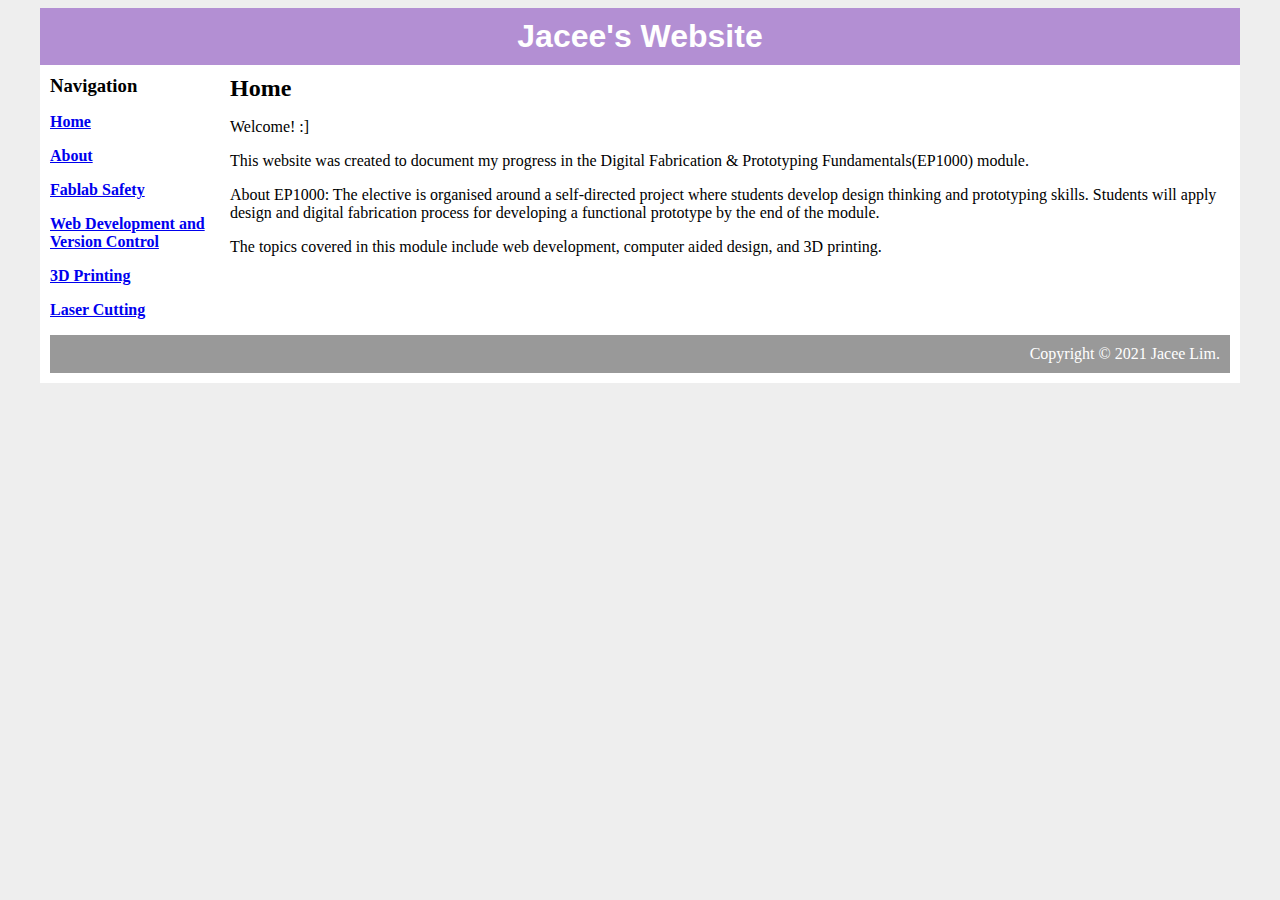
<file: index.html>
<html>
<head>
    <title>My Website</title>
    <link rel="stylesheet" type="text/css" href="css/style.css" />
</head>

<body>
    <div id="container">
        <div id="header">
            <h1>Jacee's Website</h1>
        </div>
        <div id="content">
            <div id="nav">
                <h3>Navigation</h3>
                <ul>
                    <p><a class="selected" href="index.html">Home</a></p>
                    <p><a class="selected" href="About.html">About</a></p>
                    <p><a class="selected" href="Fablabsafety.html">Fablab Safety</a></p>
                    <p><a class="selected" href="WebDev.html">Web Development and Version Control</a></p>
                    <p><a class="selected" href="3D.html">3D Printing</a></p>
                    <p><a class="selected" href="Laser.html">Laser Cutting</a></p>
                </ul>
            </div>

            <div id="main">
                <h2>Home</h2>
                <p> Welcome! :]
                <p> This website was created to document my progress in the Digital Fabrication & Prototyping
                    Fundamentals(EP1000) module.
                <p>About EP1000: The elective is organised around a self-directed project where students develop design
                    thinking and prototyping skills. Students will apply design and digital fabrication process for
                    developing a functional prototype by the end of the module.
                <p> The topics covered in this module include web development, computer aided design, and 3D printing.

            </div>

            <div id="footer">
                Copyright &copy; 2021 Jacee Lim.
            </div>
        </div>
</body>

</html>
</file>
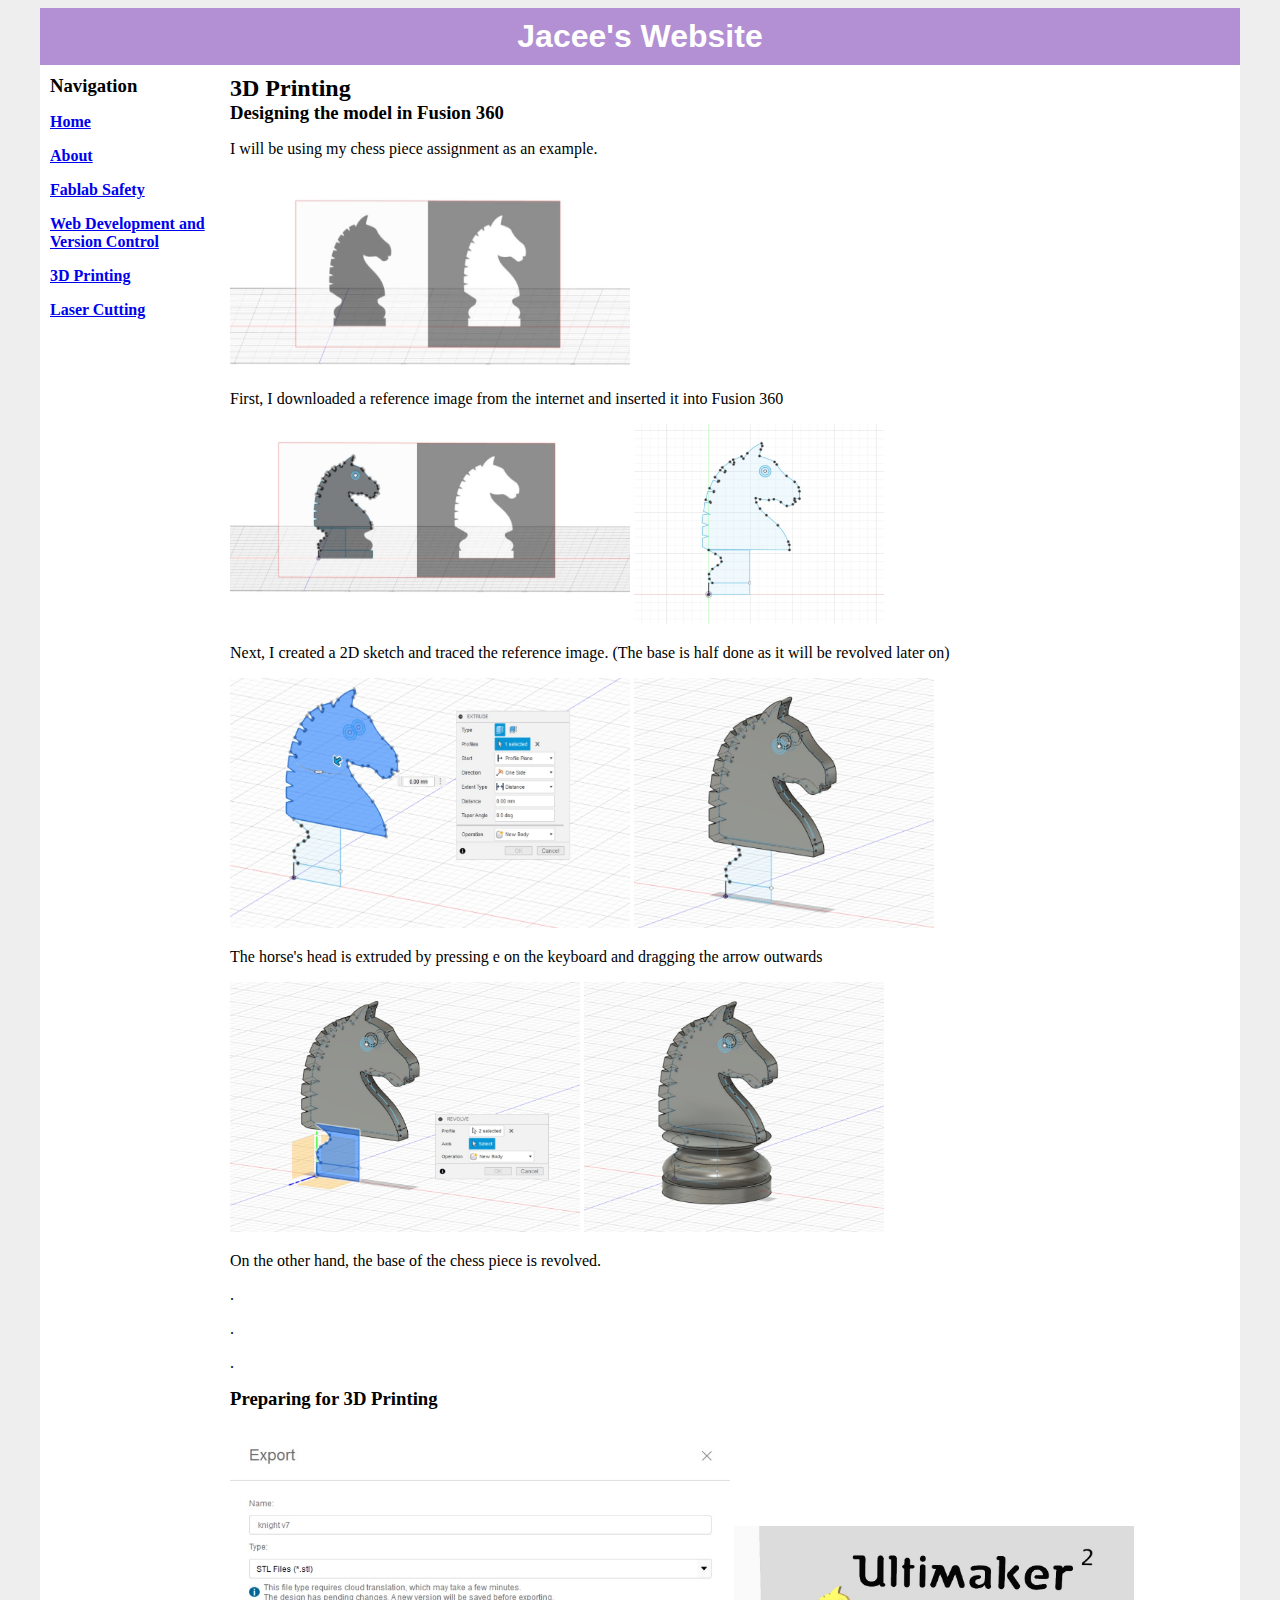
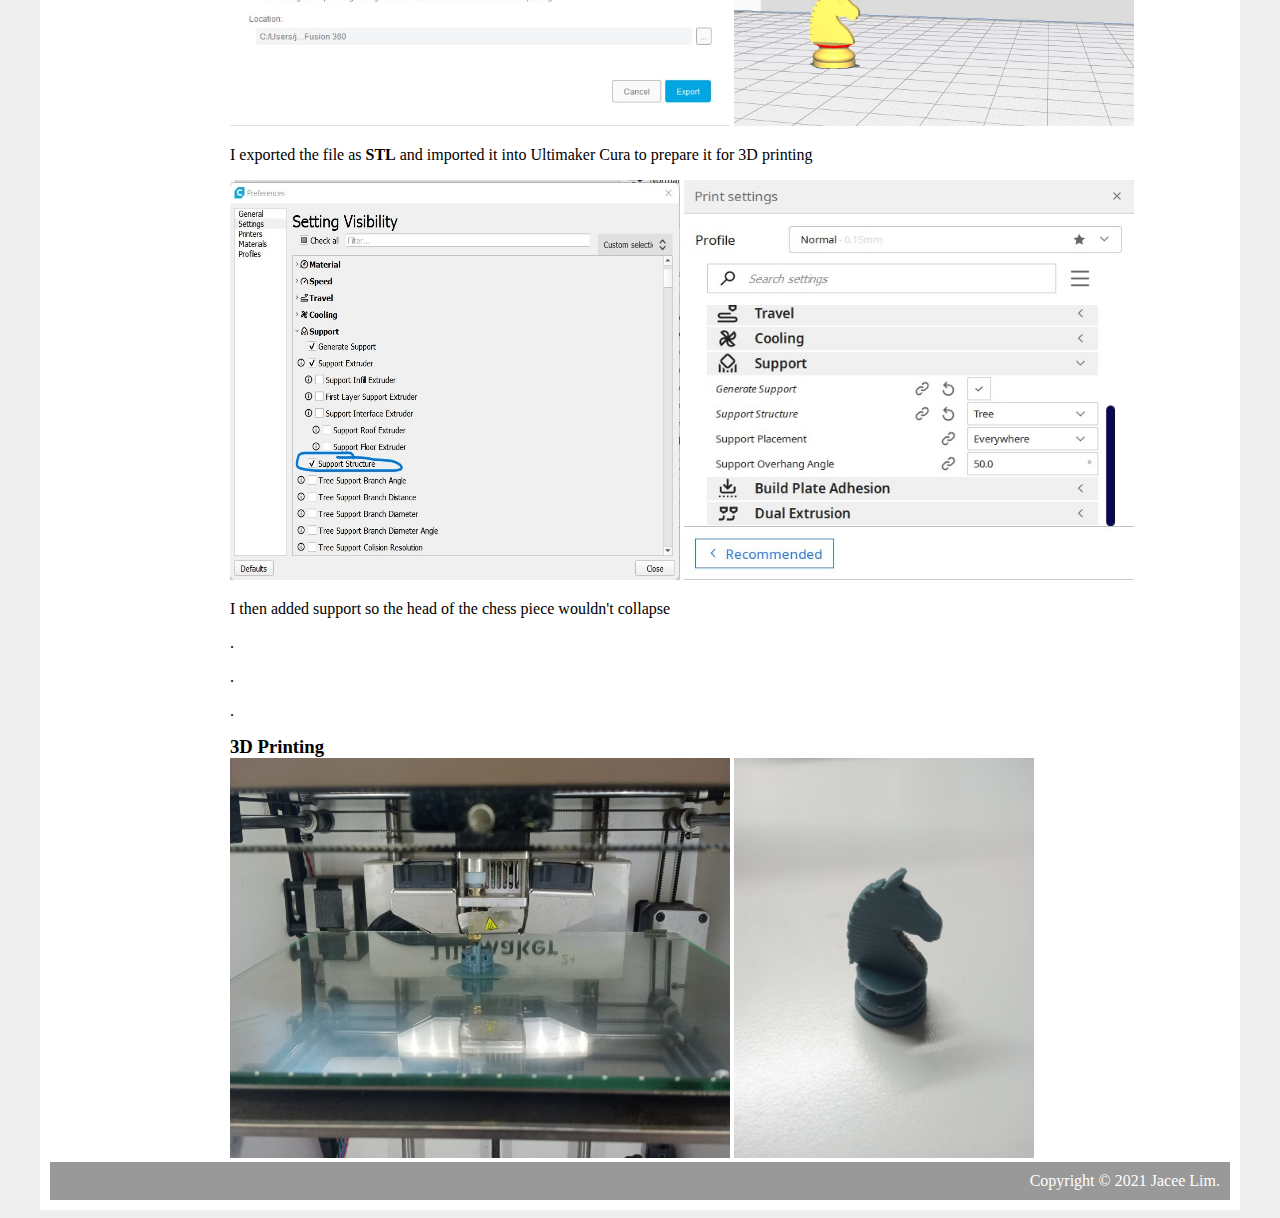
<file: 3D.html>
<html>

<head>
    <title>My Website</title>
    <link rel="stylesheet" type="text/css" href="css/style.css" />
</head>

<body>
    <div id="container">
        <div id="header">
            <h1>Jacee's Website</h1>
        </div>
        <div id="content">
            <div id="nav">
                <h3>Navigation</h3>
                <ul>
                    <p><a class="selected" href="index.html">Home</a></p>
                    <p><a class="selected" href="About.html">About</a></p>
                    <p><a class="selected" href="Fablabsafety.html">Fablab Safety</a></p>
                    <p><a class="selected" href="WebDev.html">Web Development and Version Control</a></p>
                    <p><a class="selected" href="3D.html">3D Printing</a></p>
                    <p><a class="selected" href="Laser.html">Laser Cutting</a></p>
                </ul>
            </div>

            <div id="main">
                <h2>3D Printing</h2>
                <h3>Designing the model in <b>Fusion 360</b></h3>
                <p>I will be using my chess piece assignment as an example.</p>
                <img src="canvas.jpg" alt="Symbols" width="400" height="200">
                <p>First, I downloaded a reference image from the internet and inserted it into Fusion 360</p>

                <p> <img src="tracing.jpg" alt="Symbols" width="400" height="200">
                    <img src="sketch.jpg" alt="Symbols" width="250" height="200">
                </p>

                <p>Next, I created a 2D sketch and traced the reference image. (The base is half done as it will be
                    revolved later on)</p>


                <p><img src="extrude.jpg" alt="Symbols" width="400" height="250">
                    <img src="horsehead.jpg" alt="Symbols" width="300" height="250">
                </p>

                <p>The horse's head is extruded by pressing e on the keyboard and dragging the arrow outwards</p>

                <p><img src="revolve.jpg" alt="Symbols" width="350" height="250">
                    <img src="finalhorse.jpg" alt="Symbols" width="300" height="250">
                </p>
                <p>On the other hand, the base of the chess piece is revolved.</p>

                <p>. </p>
                <p>. </p>
                <p>. </p>


                <h3>Preparing for 3D Printing</h3>
                <p> <img src="stl.jpg" alt="Symbols" width="500" height="300">
                    <img src="ultimaker.jpg" alt="Symbols" width="400" height="200">
                </p>
                I exported the file as <b>STL</b> and imported it into Ultimaker Cura to prepare it for 3D printing

                <p> <img src="supportstructure.jpg" alt="Symbols" width="450" height="400">
                    <img src="tree.jpg" alt="Symbols" width="450" height="400">
                </p>
                <p>I then added support so the head of the chess piece wouldn't collapse</p>
                <p>. </p>
                <p>. </p>
                <p>. </p>
                <h3>3D Printing</h3>
                <img src="3Dprintprocess.jpeg" alt="Symbols" width="500" height="400">

                <img src="finalhorse3D.jpeg" alt="Symbols" width="300" height="400">
            </div>


            <div id="footer">
                Copyright &copy; 2021 Jacee Lim.
            </div>
        </div>
</body>

</html>
</file>
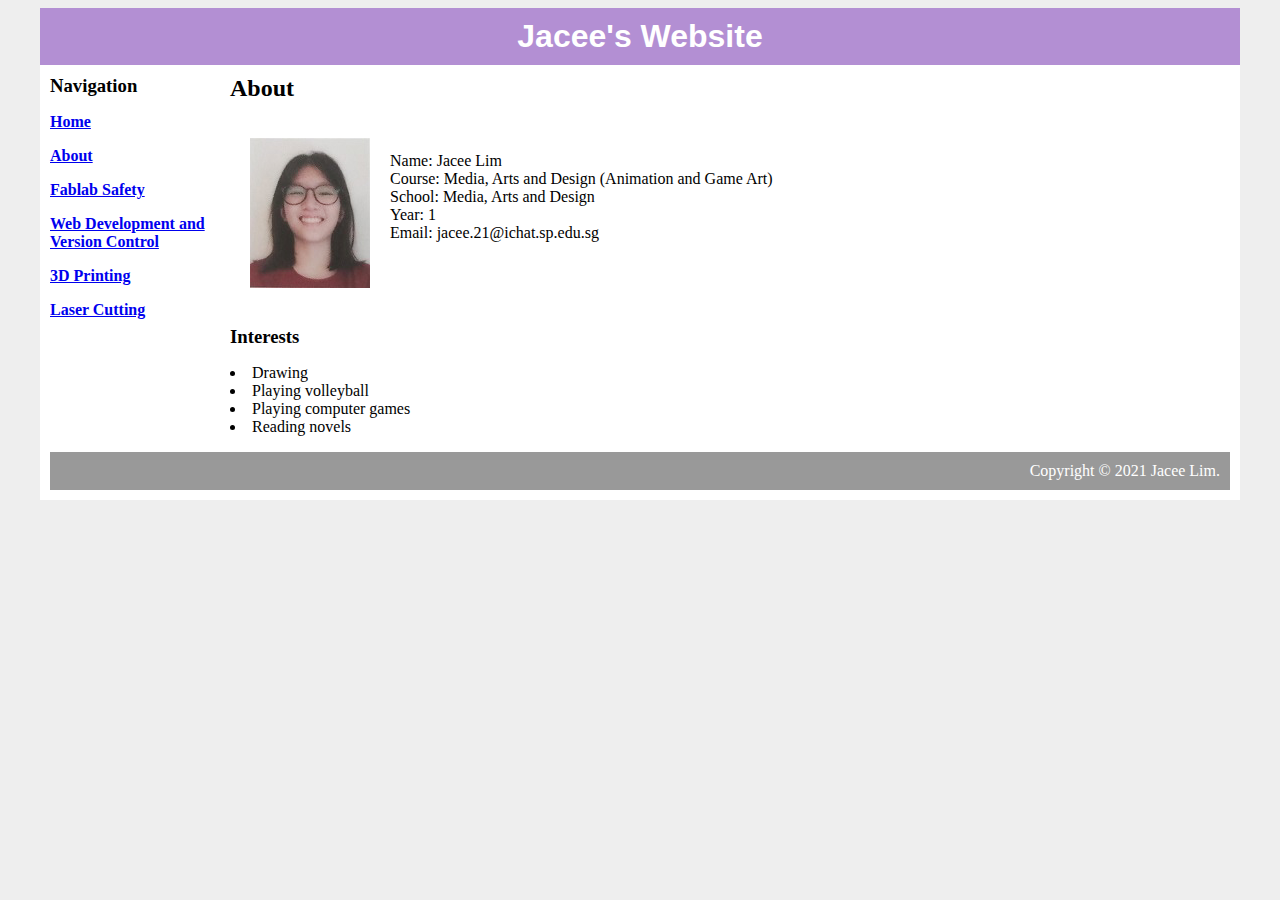
<file: About.html>
<html>

<head>
    <title>My Website</title>
    <link rel="stylesheet" type="text/css" href="css/style.css" />
</head>

<body>
    <div id="container">
        <div id="header">
            <h1>Jacee's Website</h1>
        </div>
        <div id="content">
            <div id="nav">
                <h3>Navigation</h3>
                <ul>
                    <p><a class="selected" href="index.html">Home</a></p>
                    <p><a class="selected" href="About.html">About</a></p>
                    <p><a class="selected" href="Fablabsafety.html">Fablab Safety</a></p>
                    <p><a class="selected" href="WebDev.html">Web Development and Version Control</a></p>
                    <p><a class="selected" href="3D.html">3D Printing</a></p>
                    <p><a class="selected" href="Laser.html">Laser Cutting</a></p>
                </ul>
            </div>

            <div id="main">
                <h2>About</h2>
                <p>
                <div class="image" style="float: left; padding: 20px"><img src="pic.jpg" width="120"></div>
                <br>
                <p>Name: Jacee Lim<br>
                    Course: Media, Arts and Design (Animation and Game Art) <br>
                    School: Media, Arts and Design<br>
                    Year: 1<br>
                    Email: jacee.21@ichat.sp.edu.sg<br>
                </p>
                <br>
                <div>
                    <p><br>
                    <h3>Interests</h3>
                    <p>
                        <li>Drawing</li>
                        <li>Playing volleyball</li>
                        <li>Playing computer games</li>
                        <li>Reading novels</li>
                    </p>
                    </p>
                </div>
            </div>


            <div id="footer">
                Copyright &copy; 2021 Jacee Lim.
            </div>
        </div>
</body>

</html>
</file>
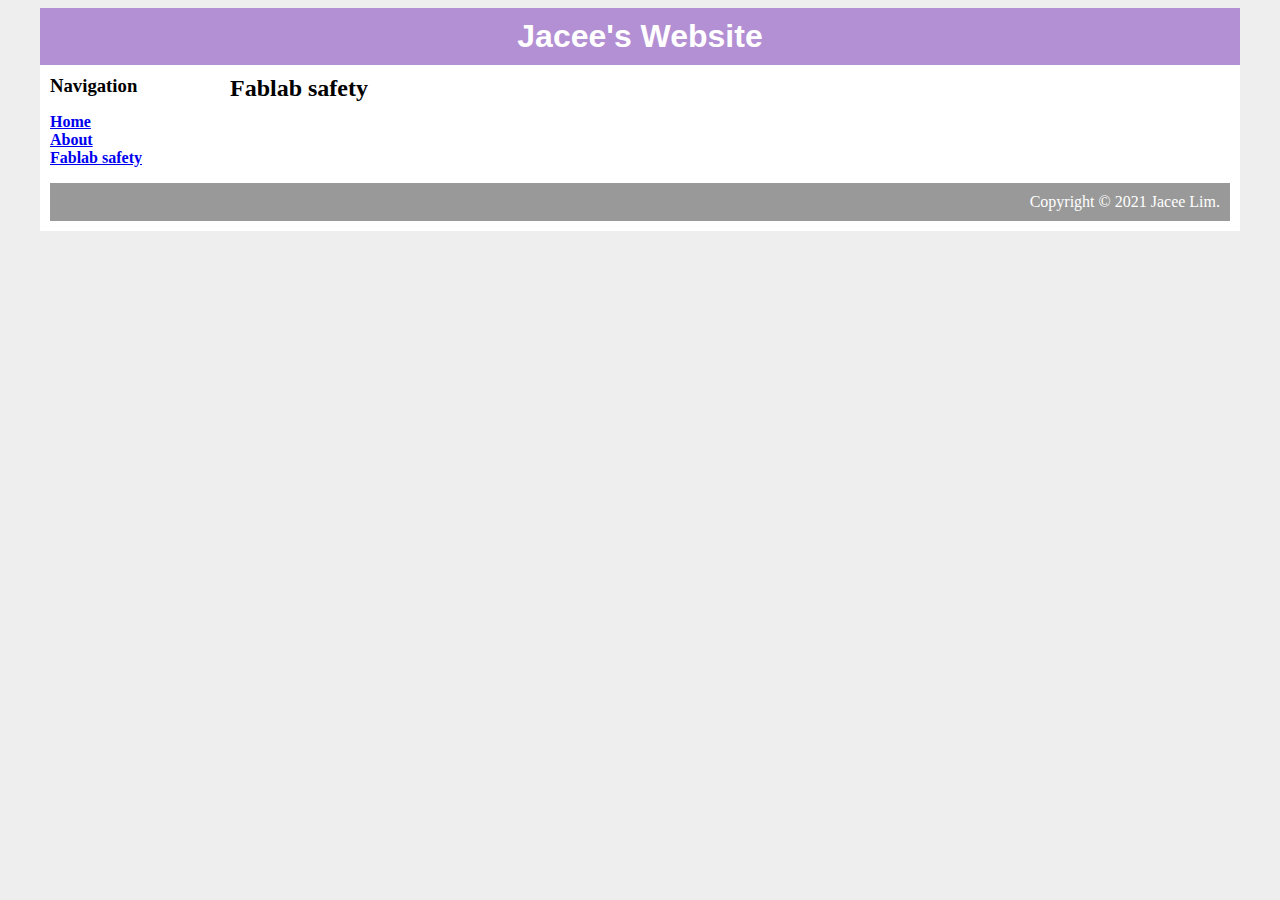
<file: Fablab safety.html>
<html>

<head>
    <title>My Website</title>
    <link rel="stylesheet" type="text/css" href="css/style.css" />
</head>

<body>
    <div id="container">
        <div id="header">
            <h1>Jacee's Website</h1>
        </div>
        <div id="content">
            <div id="nav">
                <h3>Navigation</h3>
                <ul>
                    <li><a class="selected" href="index.html">Home</a></li>
                    <li><a class="selected" href="About.html">About</a></li>
                    <li><a class="selected" href="Fablab safety.html">Fablab safety</a></li>
                </ul>
            </div>

            <div id="main">
                <h2>Fablab safety</h2>
                <p></p>
                <p> 

            </div>
            <div id="footer">
                Copyright &copy; 2021 Jacee Lim.
            </div>
        </div>
</body>

</html>
</file>
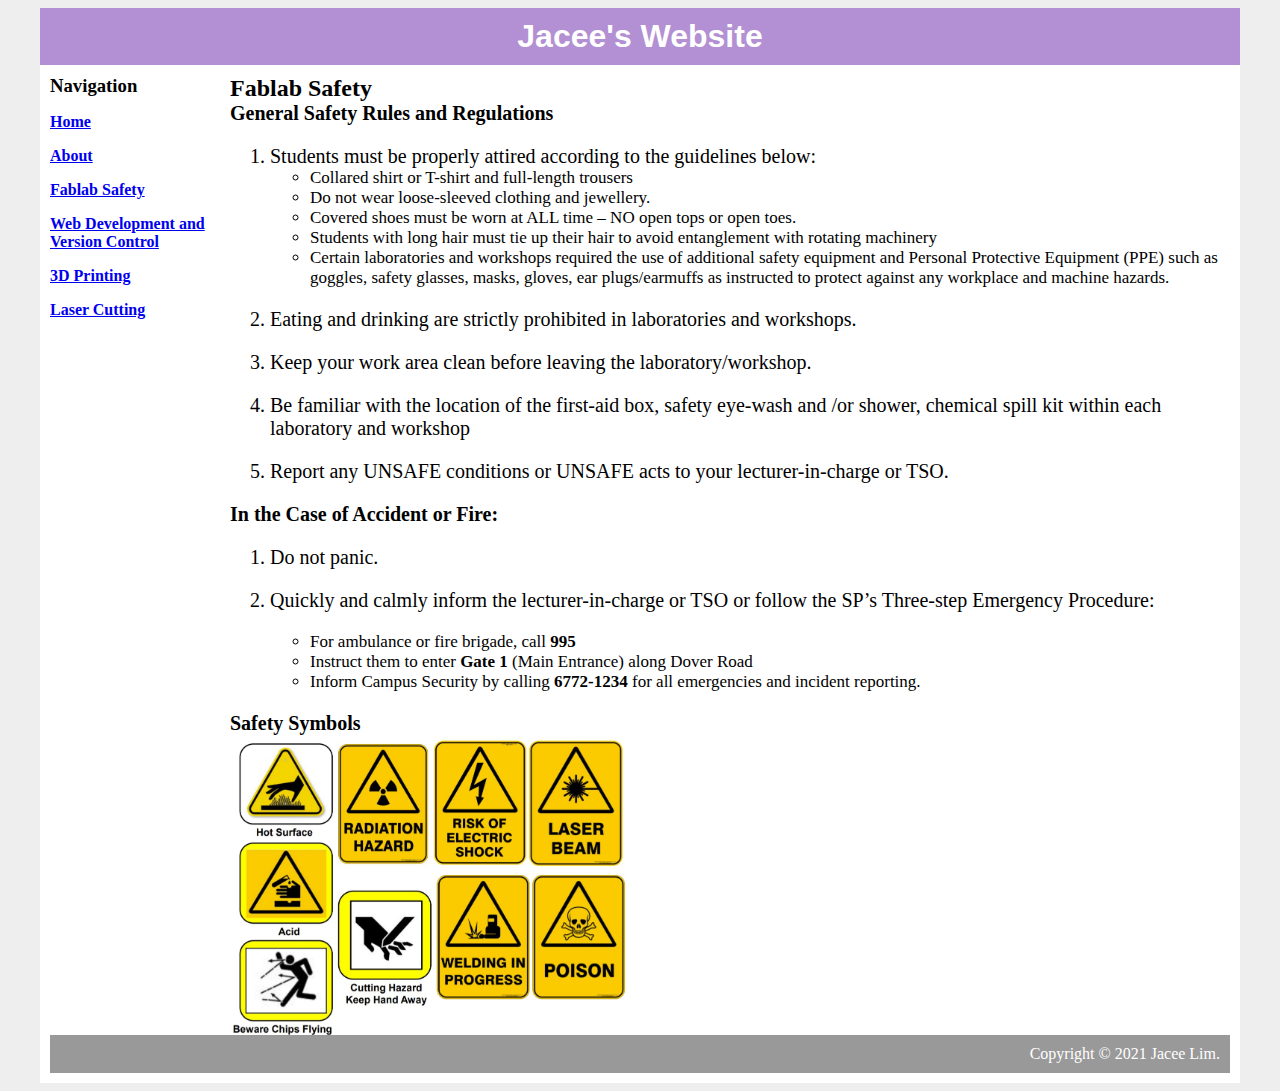
<file: Fablabsafety.html>
<html>

<head>
    <title>My Website</title>
    <link rel="stylesheet" type="text/css" href="css/style.css" />
</head>

<body>
    <div id="container">
        <div id="header">
            <h1>Jacee's Website</h1>
        </div>
        <div id="content">
            <div id="nav">
                <h3>Navigation</h3>
                <ul>
                    <p><a class="selected" href="index.html">Home</a></p>
                    <p><a class="selected" href="About.html">About</a></p>
                    <p><a class="selected" href="Fablabsafety.html">Fablab Safety</a></p>
                    <p><a class="selected" href="WebDev.html">Web Development and Version Control</a></p>
                    <p><a class="selected" href="3D.html">3D Printing</a></p>
                    <p><a class="selected" href="Laser.html">Laser Cutting</a></p>
                </ul>
            </div>

            <div id="main">
                <h2>Fablab Safety</h2>

                <h2 style="font-size:20px;">General Safety Rules and Regulations</h2>

                <ol style="font-size:20px;">
                    <li>Students must be properly attired according to the guidelines below:</li>
                    <ul style="font-size:17px;">
                        <li>Collared shirt or T-shirt and full-length trousers</li>
                        <li>Do not wear loose-sleeved clothing and jewellery.</li>
                        <li>Covered shoes must be worn at ALL time – NO open tops or open toes.</li>
                        <li>Students with long hair must tie up their hair to avoid entanglement with rotating machinery
                        </li>
                        <li>Certain laboratories and workshops required the use of additional safety equipment and
                            Personal Protective Equipment (PPE) such as goggles, safety glasses, masks, gloves, ear
                            plugs/earmuffs as instructed to protect against any workplace and machine hazards.
                        </li>
                    </ul>

                    <p>
                        <li style="font-size:20px;">Eating and drinking are strictly prohibited in laboratories and
                            workshops.</li>
                    </p>

                    <li style="font-size:20px;">Keep your work area clean before leaving the laboratory/workshop.</li>

                    <p>
                        <li style="font-size:20px;">Be familiar with the location of the first-aid box, safety eye-wash
                            and /or shower, chemical spill kit
                            within each laboratory and workshop</li>
                    </p>


                    <li style="font-size:20px;"> Report any UNSAFE conditions or UNSAFE acts to your
                        lecturer-in-charge or TSO.</li>

                </ol>


                <h2 style="font-size:20px;">In the Case of Accident or Fire:</h2>
                <ol li style="font-size:20px;">
                    <li>Do not panic.</li>
                    <p>
                        <li>Quickly and calmly inform the lecturer-in-charge or TSO or follow the SP’s
                            Three-step Emergency Procedure:</li>
                    </p>

                    <ul style="font-size:17px;">
                        <li>For ambulance or fire brigade, call <b>995</b></li>
                        <li>Instruct them to enter <b>Gate 1</b> (Main Entrance) along Dover Road</li>
                        <li>Inform Campus Security by calling <b>6772-1234</b> for all emergencies and incident
                            reporting.
                        </li>
                    </ul>
                </ol>
                <p></p>
                <h2 style="font-size:20px;"> Safety Symbols </h2>
                <img src="Symbols.jpg" alt="Symbols" width="400" height="300">
            </div>
            <div id="footer">
                Copyright &copy; 2021 Jacee Lim.
            </div>
        </div>
</body>

</html>
</file>
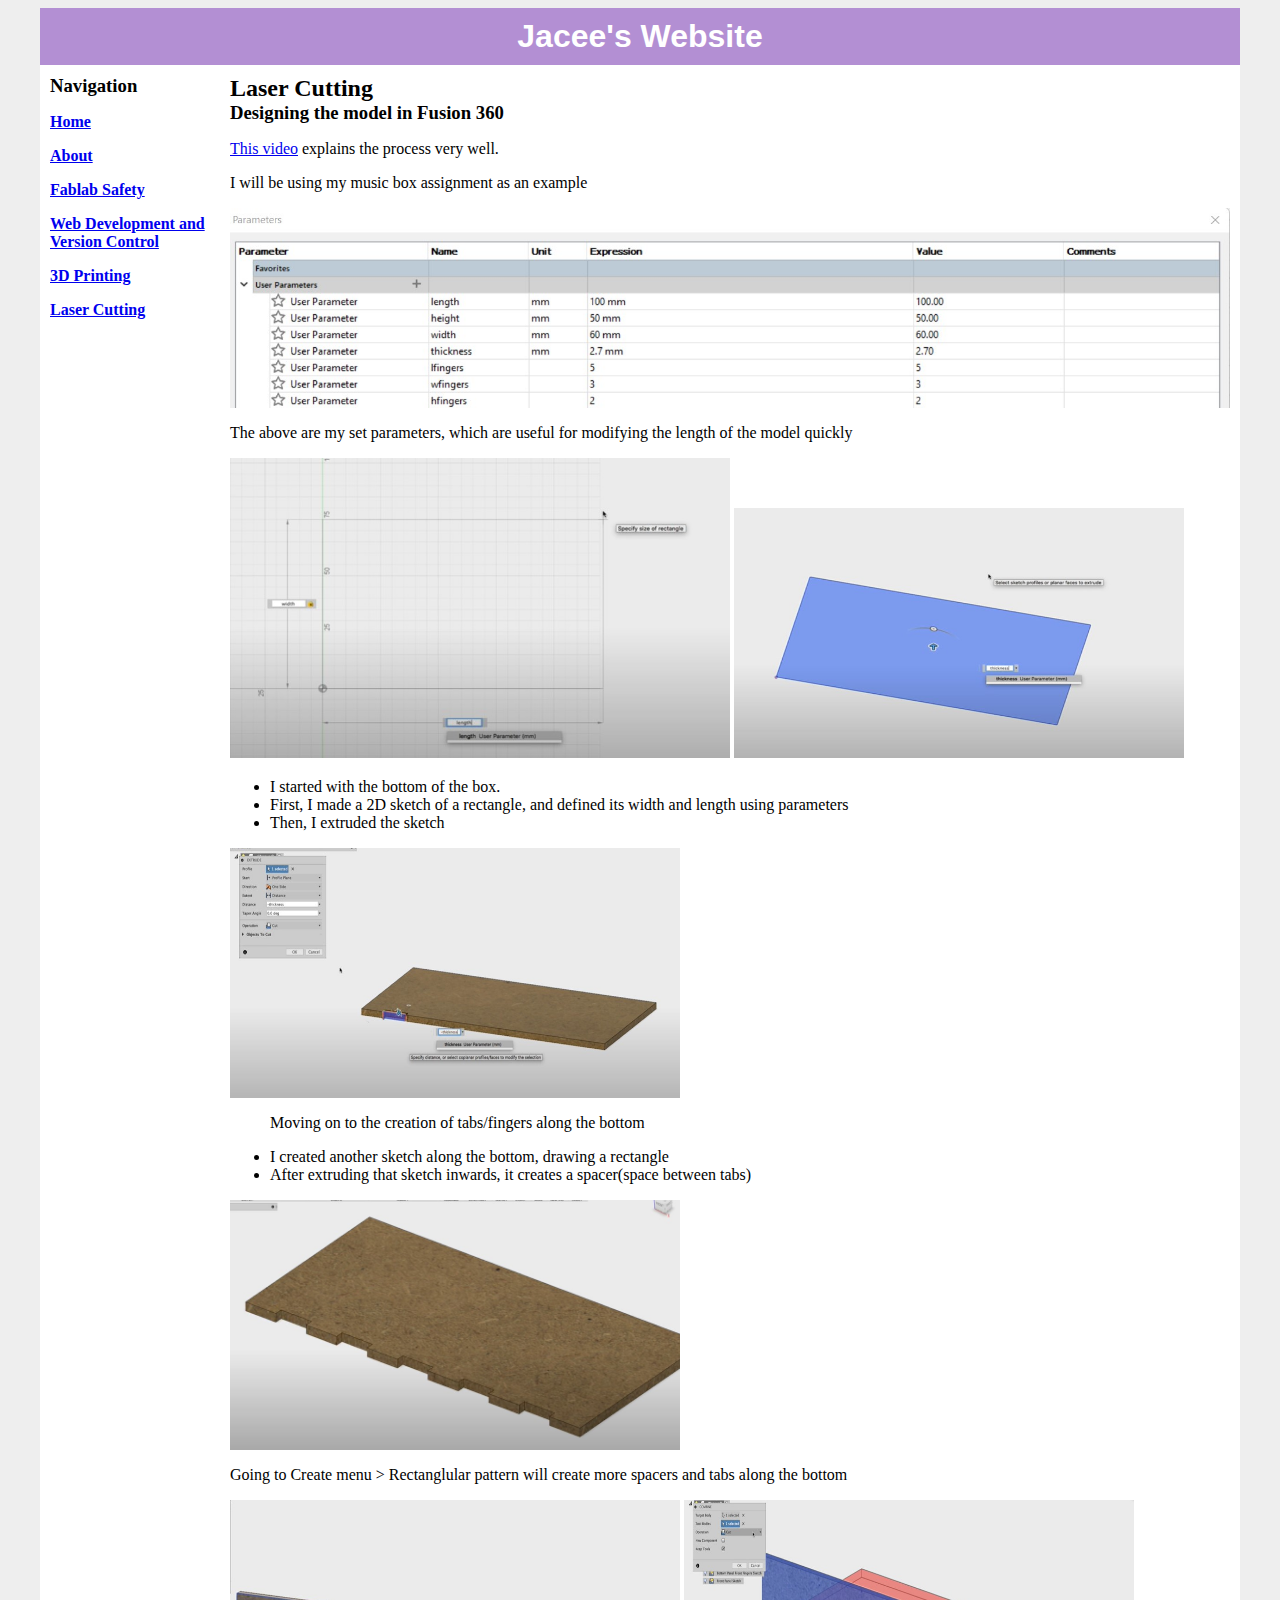
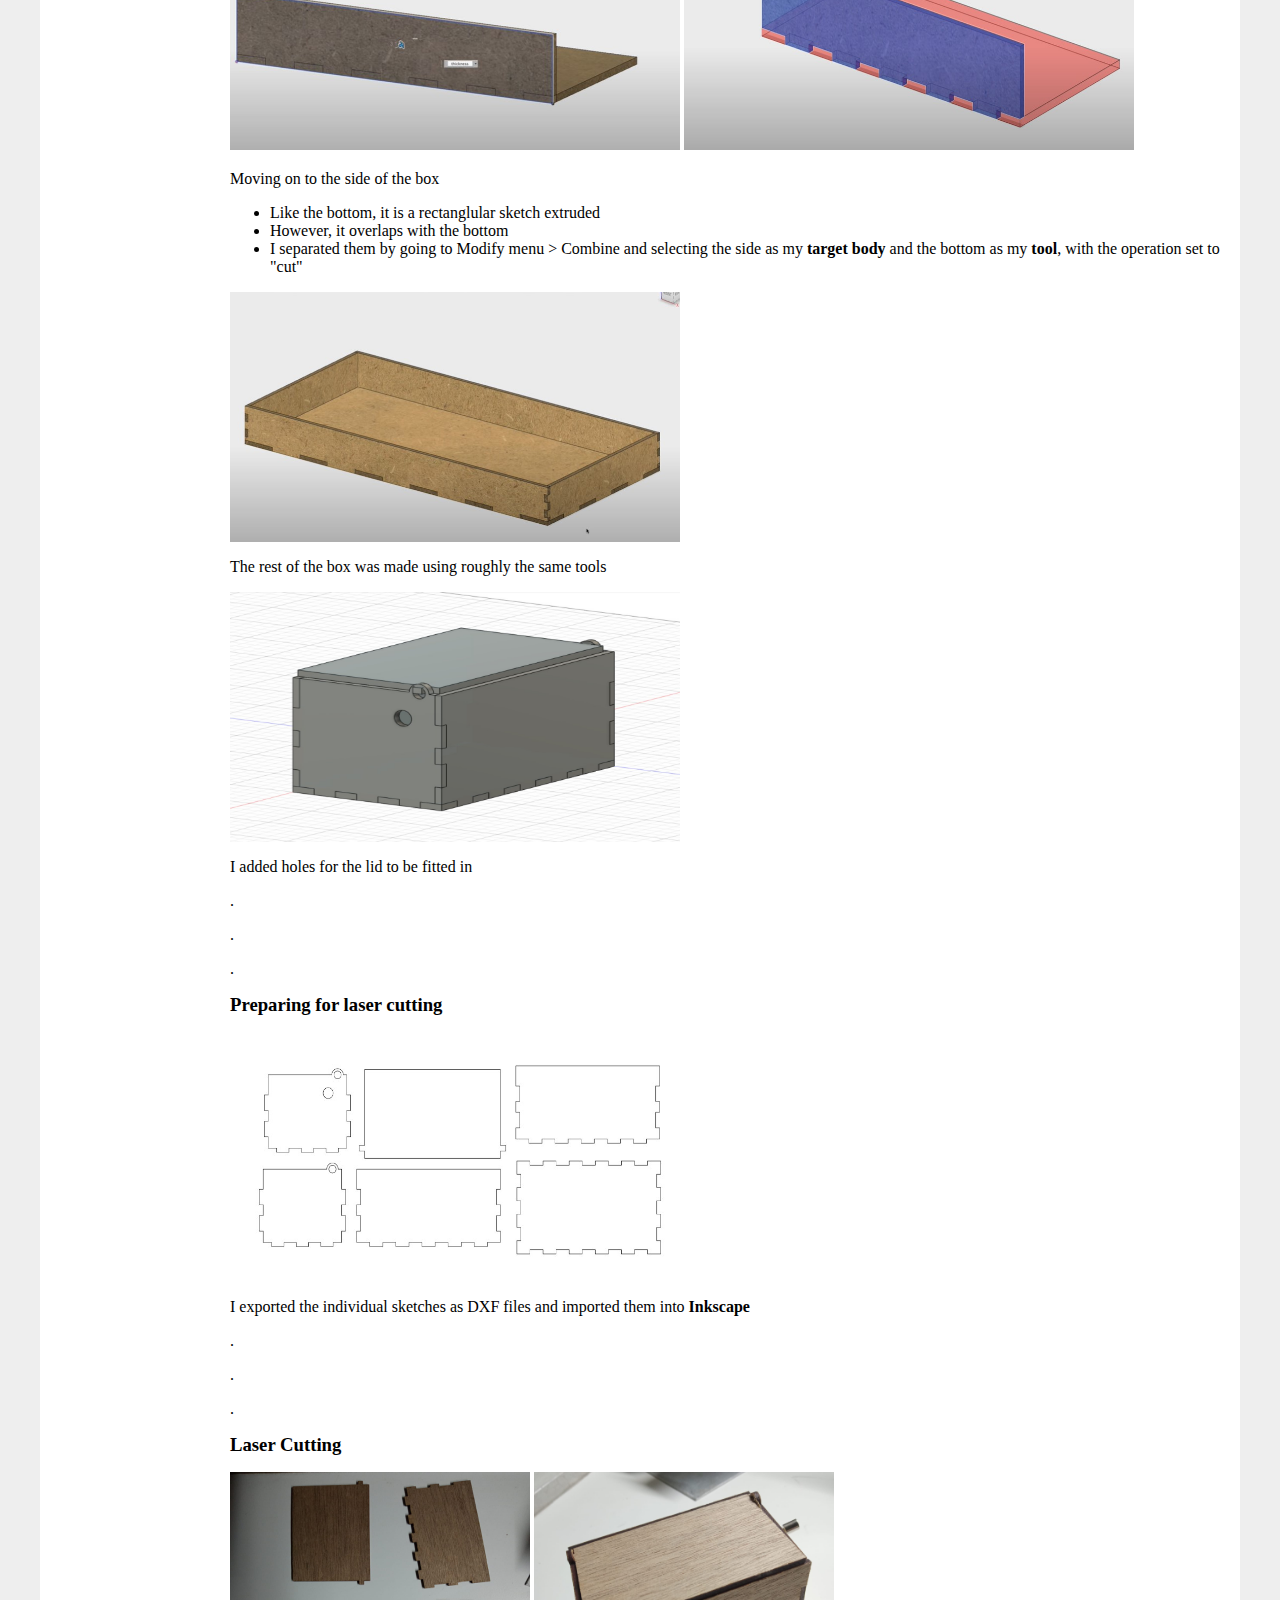
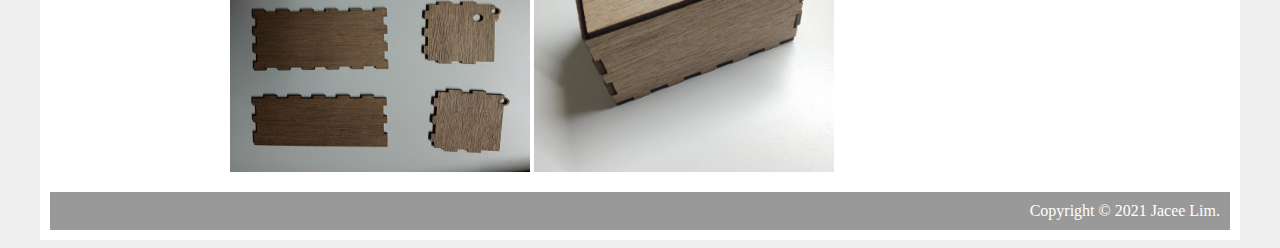
<file: Laser.html>
<html>

<head>
    <title>My Website</title>
    <link rel="stylesheet" type="text/css" href="css/style.css" />
</head>

<body>
    <div id="container">
        <div id="header">
            <h1>Jacee's Website</h1>
        </div>
        <div id="content">
            <div id="nav">
                <h3>Navigation</h3>
                <ul>
                    <p><a class="selected" href="index.html">Home</a></p>
                    <p><a class="selected" href="About.html">About</a></p>
                    <p><a class="selected" href="Fablabsafety.html">Fablab Safety</a></p>
                    <p><a class="selected" href="WebDev.html">Web Development and Version Control</a></p>
                    <p><a class="selected" href="3D.html">3D Printing</a></p>
                    <p><a class="selected" href="Laser.html">Laser Cutting</a></p>
                </ul>
            </div>

            <div id="main">
                <h2>Laser Cutting</h2>
                <h3>Designing the model in <b>Fusion 360</b></h3>

                <p><a href="https://youtu.be/9U2JPfkQpsE">This video</a> explains the process very well.</p>
                <p>I will be using my music box assignment as an example</p>

                <img src="parameters.jpg" alt="Symbols" width="1000" height="200">

                <p>The above are my set parameters, which are useful for modifying the length of the model quickly</p>

                <p> <img src="first sketch 2d.jpg" alt="Symbols" width="500" height="300">
                    <img src="first extrude.jpg" alt="Symbols" width="450" height="250">
                </p>

                <ul>
                    <li>I started with the bottom of the box.</li>
                    <li>First, I made a 2D sketch of a rectangle, and defined its width and length using parameters
                    </li>
                    <li>Then, I extruded the sketch</li>
                </ul>


                <img src="tabs.jpg" alt="Symbols" width="450" height="250">
                <ul>
                    <p>Moving on to the creation of tabs/fingers along the bottom</p>
                    <li>I created another sketch along the bottom, drawing a rectangle</li>
                    <li>After extruding that sketch inwards, it creates a spacer(space between tabs)</li>
                </ul>

                <p> <img src="spacerslast.jpg" alt="Symbols" width="450" height="250"> </p>
                Going to Create menu > Rectanglular pattern will create more spacers and tabs along the
                bottom

                <p> <img src="side.jpg" alt="Symbols" width="450" height="250">
                    <img src="combining .jpg" alt="Symbols" width="450" height="250">
                </p>
                <p>Moving on to the side of the box</p>
                <ul>
                    <li>Like the bottom, it is a rectanglular sketch extruded</li>
                    <li>However, it overlaps with the bottom</li>
                    <li>I separated them by going to Modify menu > Combine and selecting the side as my <b>target
                            body</b> and the bottom as my <b>tool</b>, with the operation set to "cut"</li>
                </ul>
                <p> <img src="completebox.jpg" alt="Symbols" width="450" height="250"> </p>
                <p>The rest of the box was made using roughly the same tools</p>

                <p> <img src="withlid.jpg" alt="Symbols" width="450" height="250"> </p>
                <p>I added holes for the lid to be fitted in</p>

                <p>. </p>
                <p>. </p>
                <p>. </p>

               <h3>Preparing for laser cutting</h3>

               <p> <img src="2dmusicbox.jpg" alt="Symbols" width="470" height="250"> </p>
               I exported the individual sketches as DXF files and imported them into <b>Inkscape</b>

               <p>. </p>
               <p>. </p>
               <p>. </p>

              <h3>Laser Cutting</h3>


               <p> <img src="boxpieces.jpeg" alt="Symbols" width="300" height="300"> 
               <img src="last.jpeg" alt="Symbols" width="300" height="300"> </p>



            </div>


            <div id="footer">
                Copyright &copy; 2021 Jacee Lim.
            </div>
        </div>
</body>

</html>
</file>
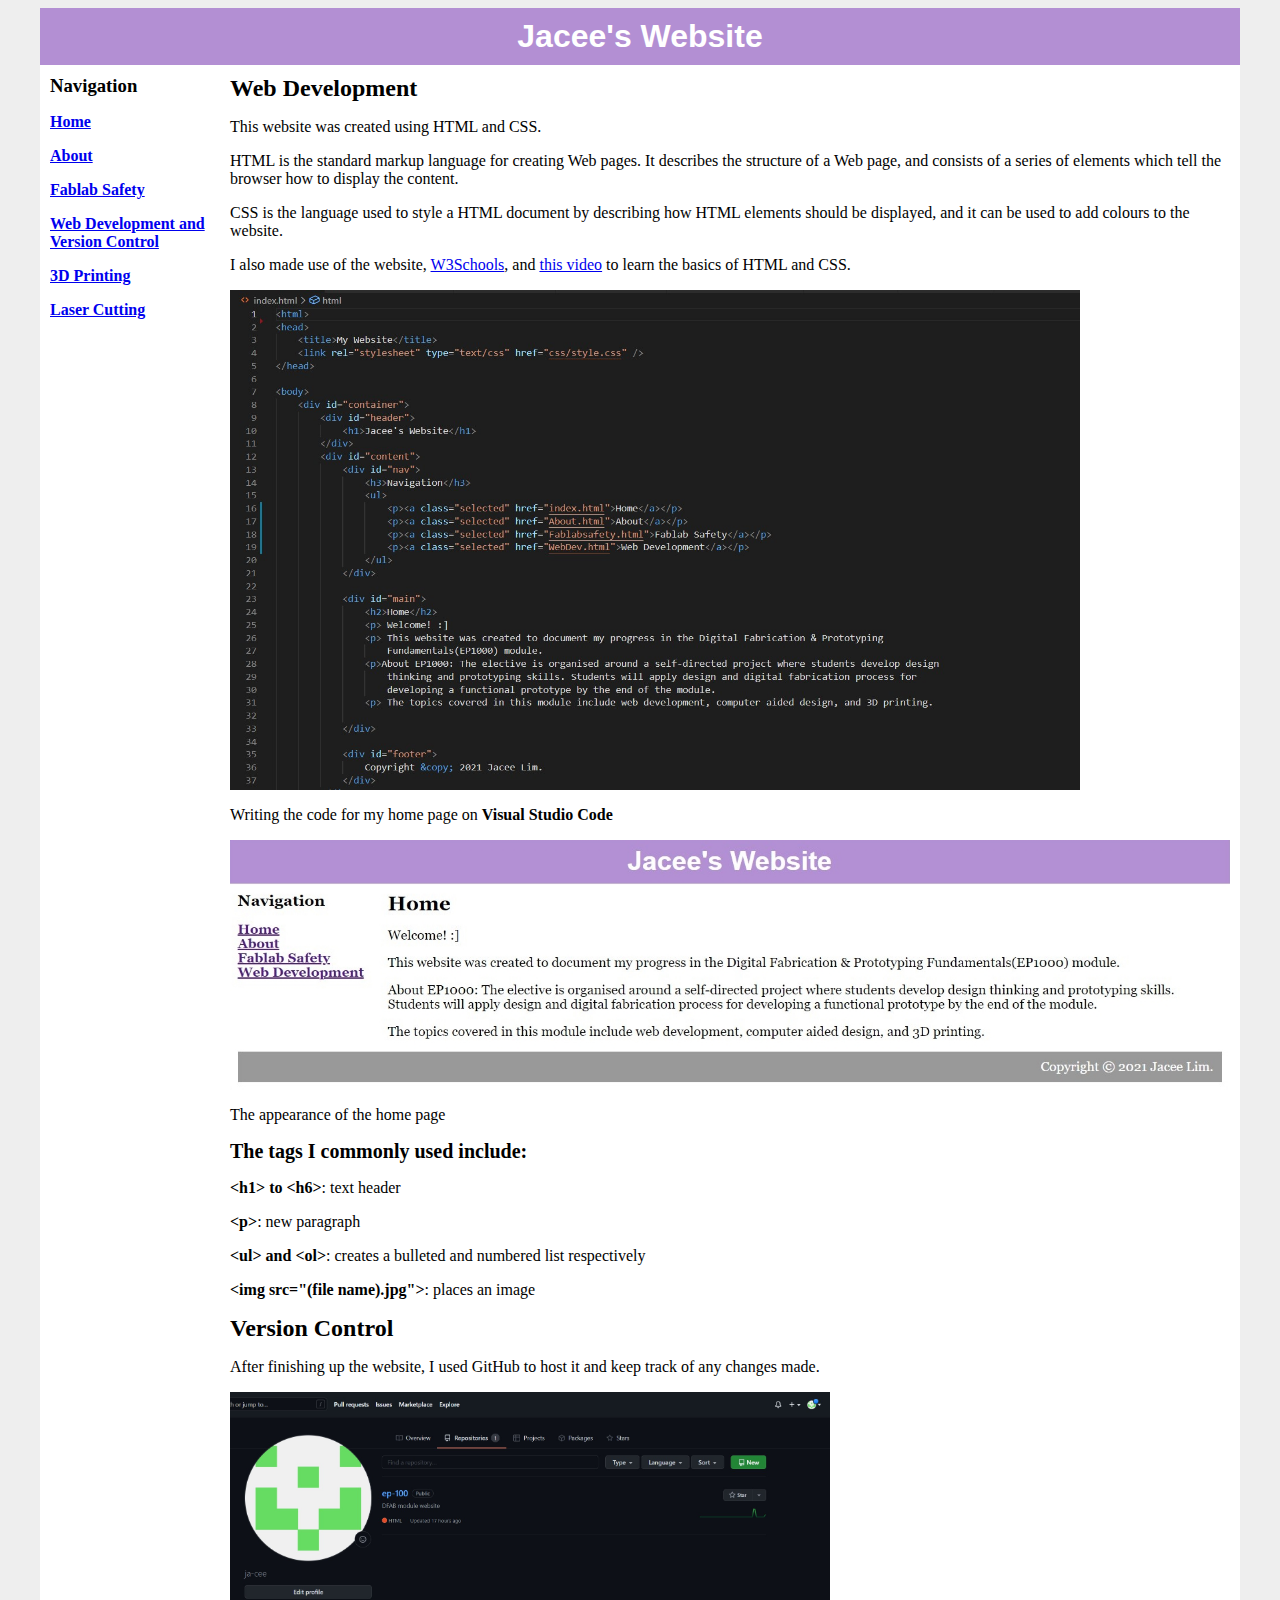
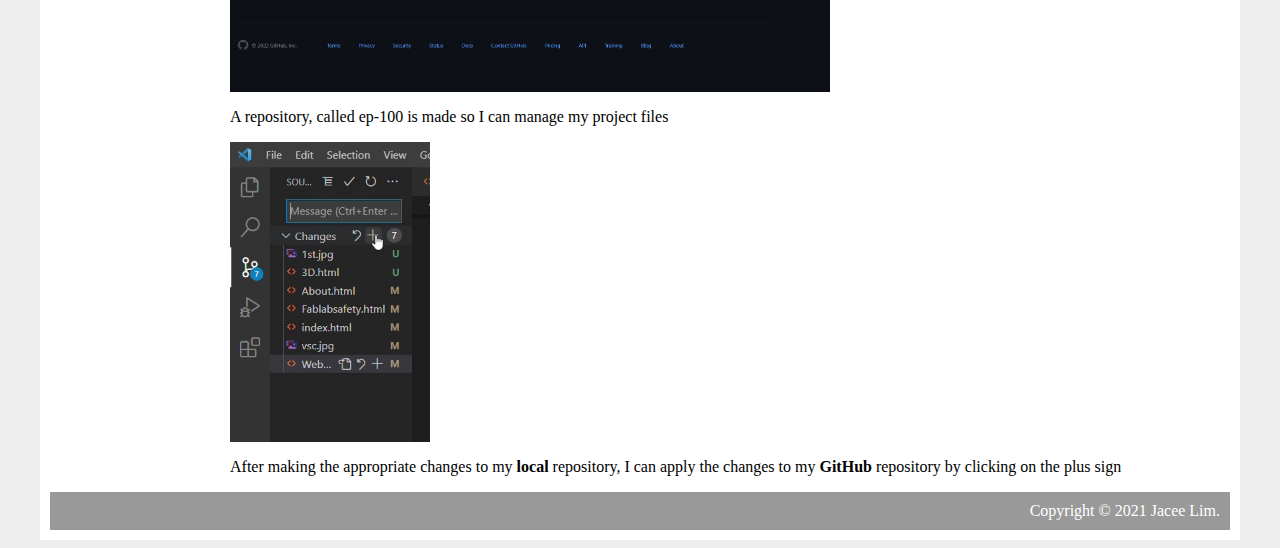
<file: WebDev.html>
<html>

<head>
    <title>My Website</title>
    <link rel="stylesheet" type="text/css" href="css/style.css" />
</head>

<body>
    <div id="container">
        <div id="header">
            <h1>Jacee's Website</h1>
        </div>
        <div id="content">
            <div id="nav">
                <h3>Navigation</h3>
                <ul>
                    <p><a class="selected" href="index.html">Home</a></p>
                    <p><a class="selected" href="About.html">About</a></p>
                    <p><a class="selected" href="Fablabsafety.html">Fablab Safety</a></p>
                    <p><a class="selected" href="WebDev.html">Web Development and Version Control</a></p>
                    <p><a class="selected" href="3D.html">3D Printing</a></p>
                    <p><a class="selected" href="Laser.html">Laser Cutting</a></p>
                </ul>
            </div>

            <div id="main">
                <h2>Web Development</h2>
                <p>This website was created using HTML and CSS.</p>
                <p>HTML is the standard markup language for creating Web pages.
                    It describes the structure of a Web page, and consists of a series of elements
                    which tell the browser how to display the content.</p>
                <p>CSS is the language used to style a HTML document by describing how HTML elements should be
                    displayed, and it can be used to add colours to the website.</p>

                <p>I also made use of the website, <a href="https://www.w3schools.com/"> W3Schools</a>, and <a
                        href="https://youtu.be/0afZj1G0BIE">this video</a> to learn the basics of HTML and CSS.</p>

                <img src="vsc.jpg" alt="Symbols" width="850" height="500">
                <p>Writing the code for my home page on <b>Visual Studio Code</b></p>
                <img src="homeSS.jpg" alt="Symbols" width="1000" height="250">
                <p>The appearance of the home page</p>

                <h3 style="font-size:20px;">The tags I commonly used include: </h3>

                <p></p>

                <b> &lt;h1&gt; to &lt;h6&gt;</b>:
                text header

                <p> <b>&lt;p&gt;</b>:
                    <td>new paragraph</td>
                </p>

                <b> &lt;ul&gt; and &lt;ol&gt;</b>:
                creates a bulleted and numbered list respectively

                <p> <b>&lt;img src="(file name).jpg"&gt;</b>: places an image </p>

                <h2>Version Control</h2>
                <p>After finishing up the website, I used GitHub to host it and keep track of any changes made.</p>

                <img src="1st.jpg" alt="Symbols" width="600" height="300">
                <p>A repository, called ep-100 is made so I can manage my project files </p>

                <img src="WebDev.html - ep-100 - Visual Studio Code 2022-01-06 18-14-29_Moment (2).jpg" alt="Symbols"
                    width="200" height="300">
                <p> After making the appropriate changes to my <b>local</b> repository, I can apply the changes to my
                    <b>GitHub</b> repository by clicking on the plus sign
                </p>



            </div>

            <div id="footer">
                Copyright &copy; 2021 Jacee Lim.
            </div>
        </div>
</body>

</html>
</file>
<file: css/style.css>
body {
      background-color: #EEEEEE;
	  font-family: Georgia, 'Times New Roman', Times, serif;
}
	  

h1, h2, h3 {
	margin: 0;
}
#container {
    background-color: white;
	width: 1200px;
	margin-left: auto;
	margin-right: auto;
}

#header {
    background-color: #B38FD3;
	color: white;
	text-align: center;
	padding:10;
	font-family:Arial, Helvetica, sans-serif ;
}   

#content {
    padding: 10px;
}

#nav {
     width: 180px;
	 float: left;
}
#nav ul {
	list-style-type: none;
	padding: 0;
}
#nav .selected {
	font-weight:bold;
}

#main {
    width: 1000px;
	float: right;
}

#footer{
    clear:both;
	padding: 10px;
	background-color: #999999;
	color: white;
	text-align: right;
}
</file>
